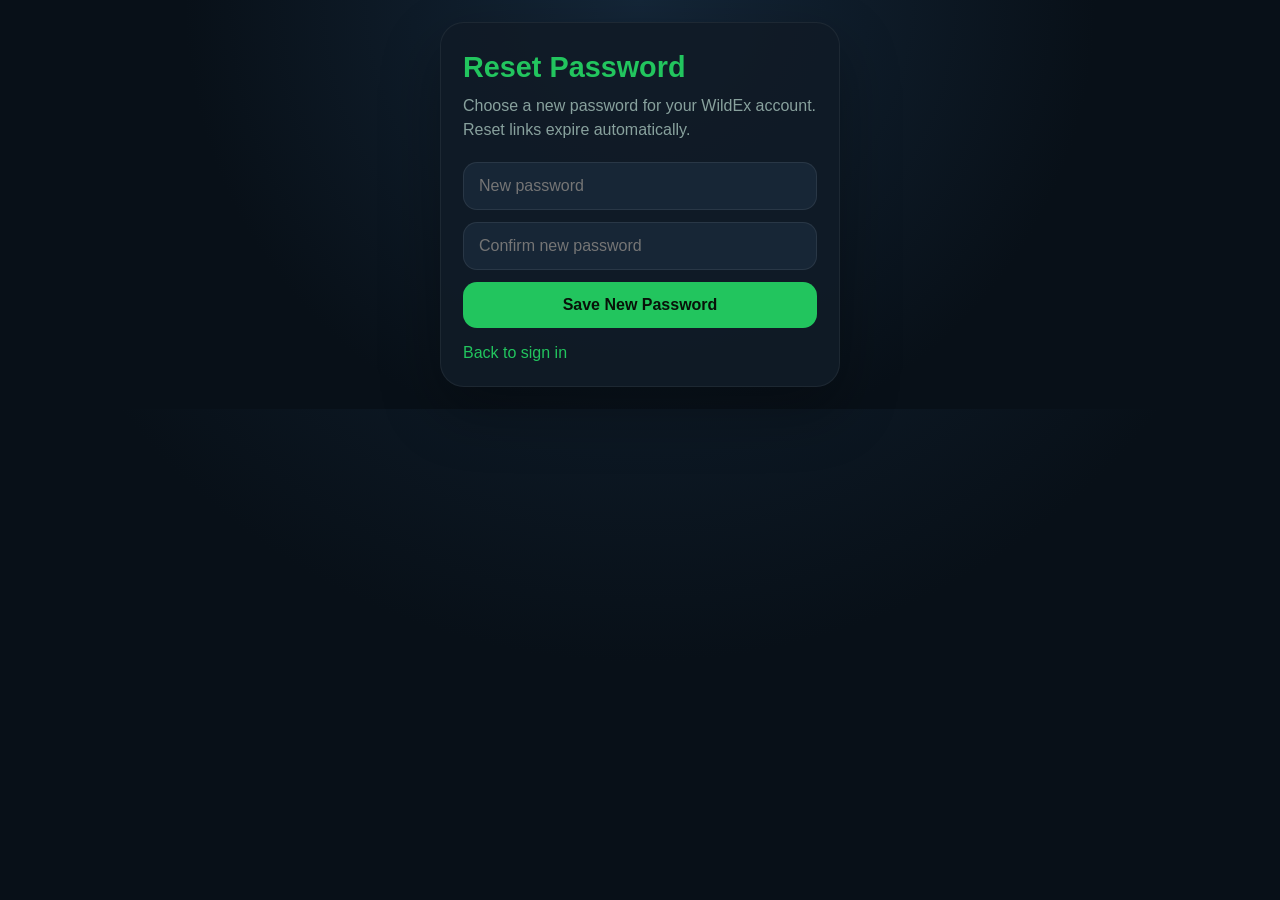
<file: app/static/reset_password.html>
<!DOCTYPE html>
<html lang="en">
<head>
  <meta charset="UTF-8">
  <meta name="viewport" content="width=device-width, initial-scale=1.0">
  <title>Reset WildEx Password</title>
  <style>
    :root {
      --bg: #081018;
      --surface: #101b27;
      --surface2: #172636;
      --accent: #22c55e;
      --text: #ecf6ef;
      --muted: #88a19d;
      --danger: #f87171;
    }
    * { box-sizing: border-box; }
    html, body {
      min-height: 100%;
      margin: 0;
      background: radial-gradient(circle at top, #142638 0%, #081018 60%);
      color: var(--text);
      font-family: -apple-system, BlinkMacSystemFont, "Segoe UI", sans-serif;
    }
    body {
      display: flex;
      align-items: center;
      justify-content: center;
      padding: 22px;
    }
    .card {
      width: 100%;
      max-width: 400px;
      background: rgba(16, 27, 39, 0.94);
      border: 1px solid rgba(255,255,255,0.06);
      border-radius: 24px;
      padding: 28px 22px 24px;
      box-shadow: 0 24px 60px rgba(0,0,0,0.32);
    }
    h1 { color: var(--accent); margin: 0 0 10px; font-size: 1.8rem; }
    p { color: var(--muted); line-height: 1.5; margin: 0 0 20px; }
    form { display: flex; flex-direction: column; gap: 12px; }
    input, button {
      width: 100%;
      border-radius: 14px;
      padding: 14px 15px;
      font-size: 1rem;
    }
    input {
      border: 1px solid rgba(255,255,255,0.08);
      background: var(--surface2);
      color: var(--text);
    }
    button {
      border: none;
      background: var(--accent);
      color: #081209;
      font-weight: 800;
    }
    .status, .error {
      display: none;
      margin-top: 14px;
      padding: 12px 14px;
      border-radius: 14px;
      line-height: 1.45;
    }
    .status.visible {
      display: block;
      color: #b8ebc5;
      background: rgba(34, 197, 94, 0.08);
      border: 1px solid rgba(34, 197, 94, 0.18);
    }
    .error.visible {
      display: block;
      color: var(--danger);
      background: rgba(248, 113, 113, 0.08);
      border: 1px solid rgba(248, 113, 113, 0.18);
    }
    a { color: var(--accent); text-decoration: none; display: inline-block; margin-top: 16px; }
  </style>
</head>
<body>
  <main class="card">
    <h1>Reset Password</h1>
    <p>Choose a new password for your WildEx account. Reset links expire automatically.</p>
    <form id="reset-form">
      <input id="password" type="password" minlength="8" placeholder="New password" required>
      <input id="password-confirm" type="password" minlength="8" placeholder="Confirm new password" required>
      <button type="submit">Save New Password</button>
    </form>
    <div class="status" id="status-box"></div>
    <div class="error" id="error-box"></div>
    <a href="/login">Back to sign in</a>
  </main>
  <script>
    const token = new URLSearchParams(location.search).get('token') || '';
    const statusBox = document.getElementById('status-box');
    const errorBox = document.getElementById('error-box');

    document.getElementById('reset-form').addEventListener('submit', async (event) => {
      event.preventDefault();
      statusBox.classList.remove('visible');
      errorBox.classList.remove('visible');
      if (!token) {
        errorBox.textContent = 'Reset token missing.';
        errorBox.classList.add('visible');
        return;
      }
      const password = document.getElementById('password').value;
      const confirm = document.getElementById('password-confirm').value;
      if (password !== confirm) {
        errorBox.textContent = 'Passwords do not match.';
        errorBox.classList.add('visible');
        return;
      }
      const response = await fetch('/auth/reset-password', {
        method: 'POST',
        headers: { 'Content-Type': 'application/json' },
        credentials: 'same-origin',
        body: JSON.stringify({ token, password }),
      }).catch(() => null);
      if (!response) {
        errorBox.textContent = 'Could not reach the server.';
        errorBox.classList.add('visible');
        return;
      }
      const payload = await response.json().catch(() => ({ detail: 'Request failed' }));
      if (!response.ok) {
        errorBox.textContent = payload.detail || 'Request failed';
        errorBox.classList.add('visible');
        return;
      }
      statusBox.textContent = 'Password updated. Redirecting…';
      statusBox.classList.add('visible');
      setTimeout(() => { location.href = '/'; }, 900);
    });
  </script>
</body>
</html>
</file>
